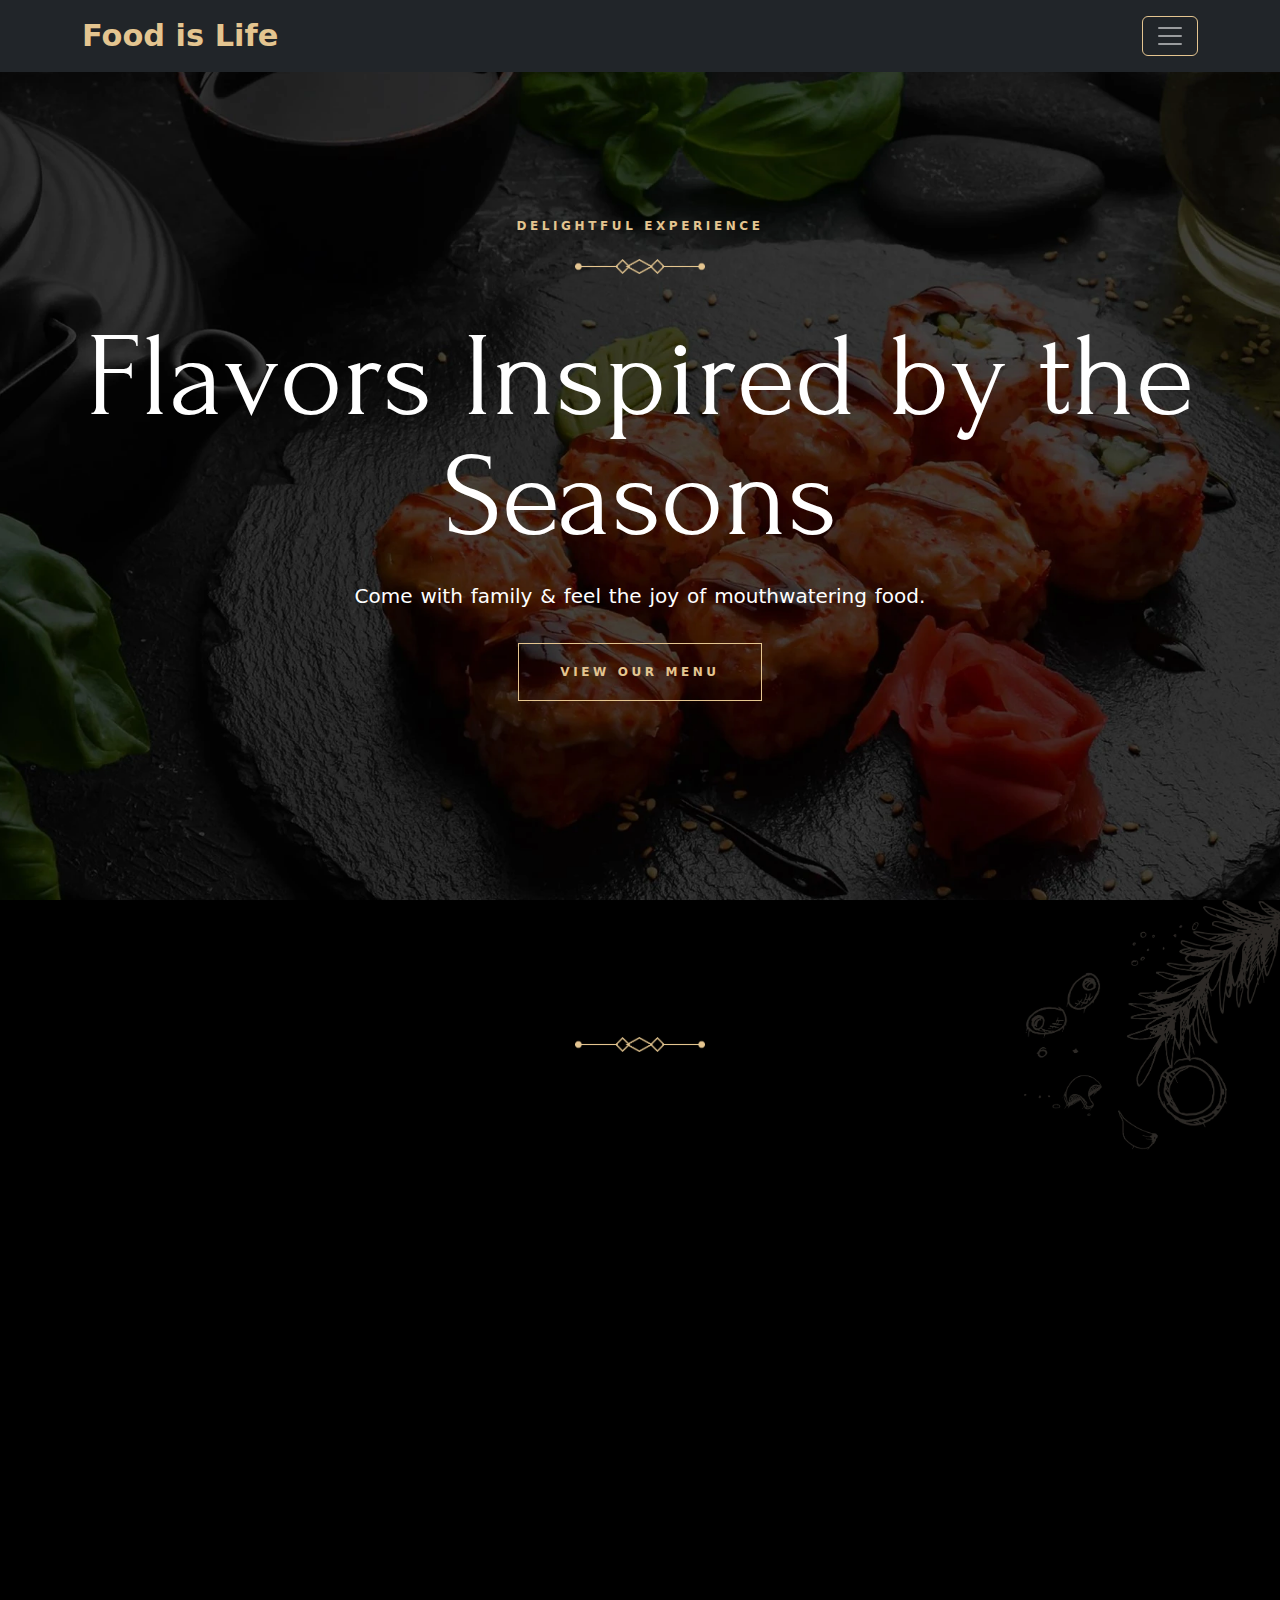
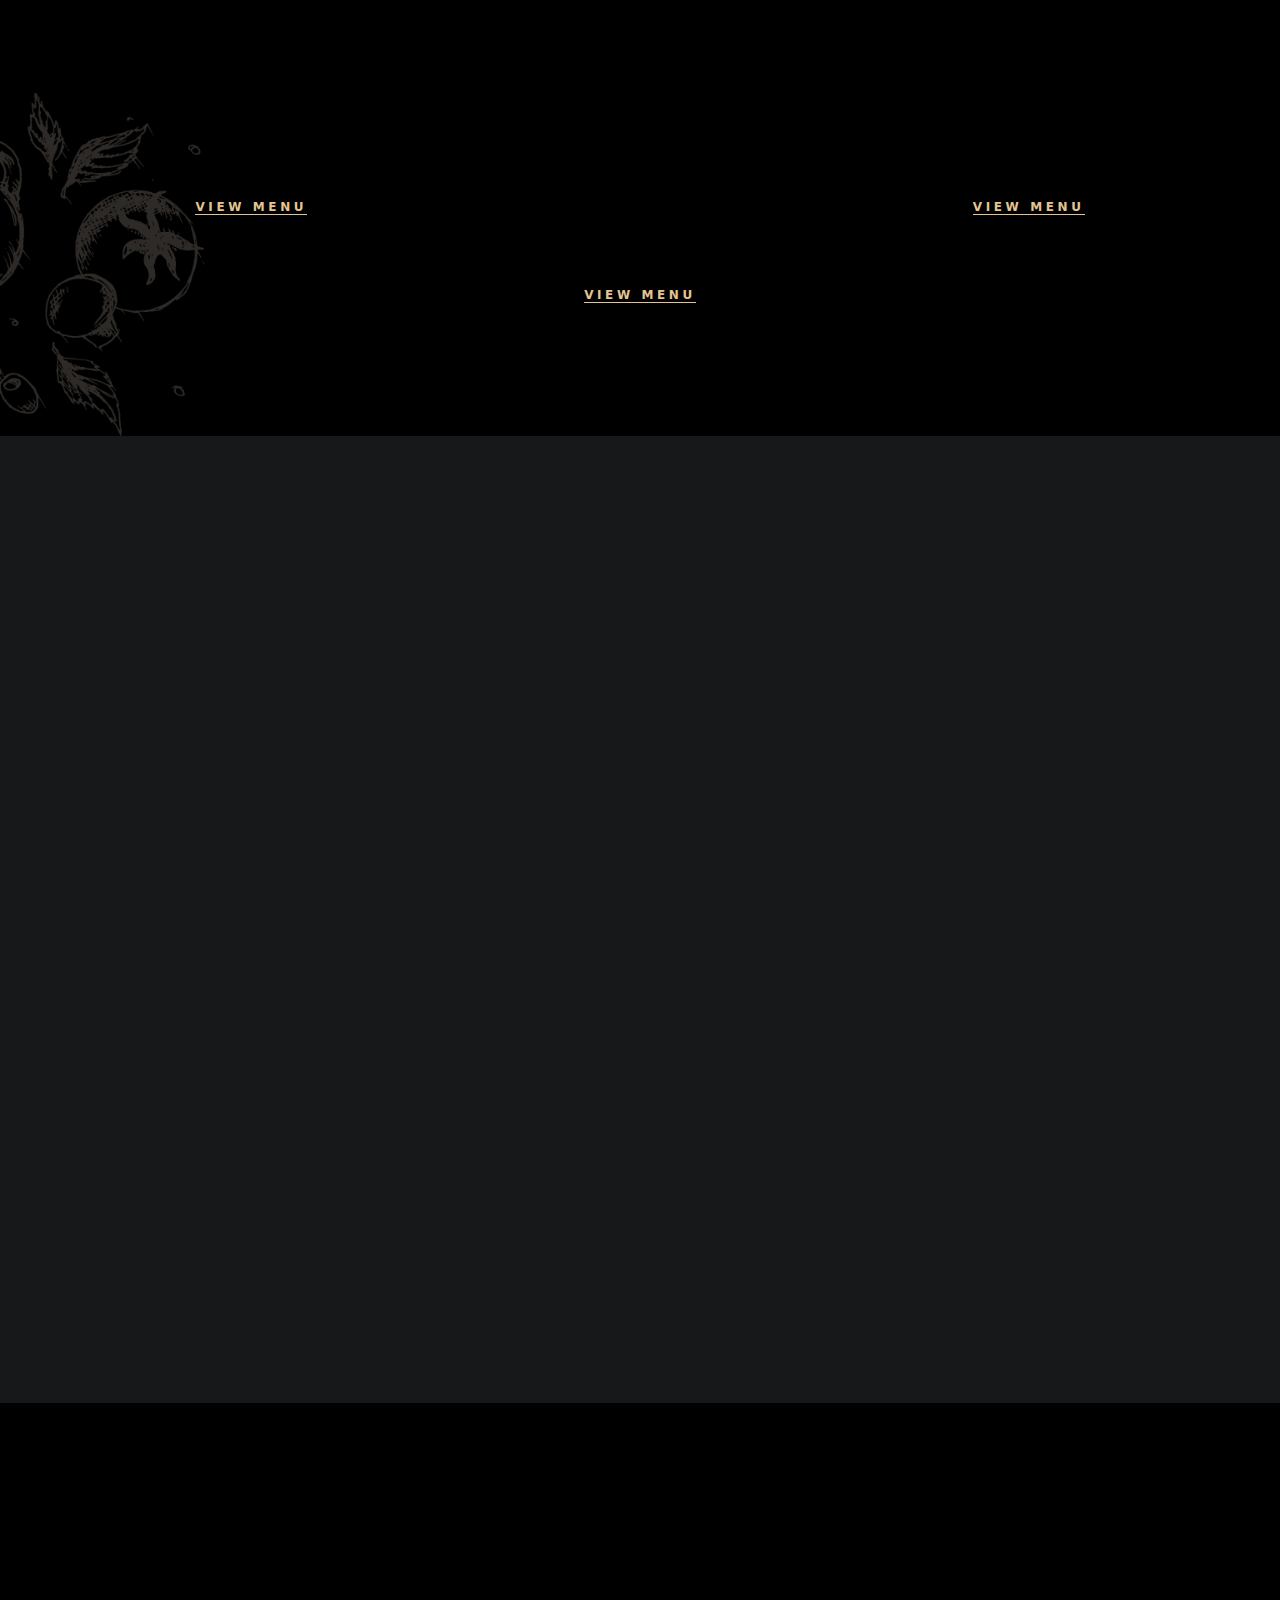
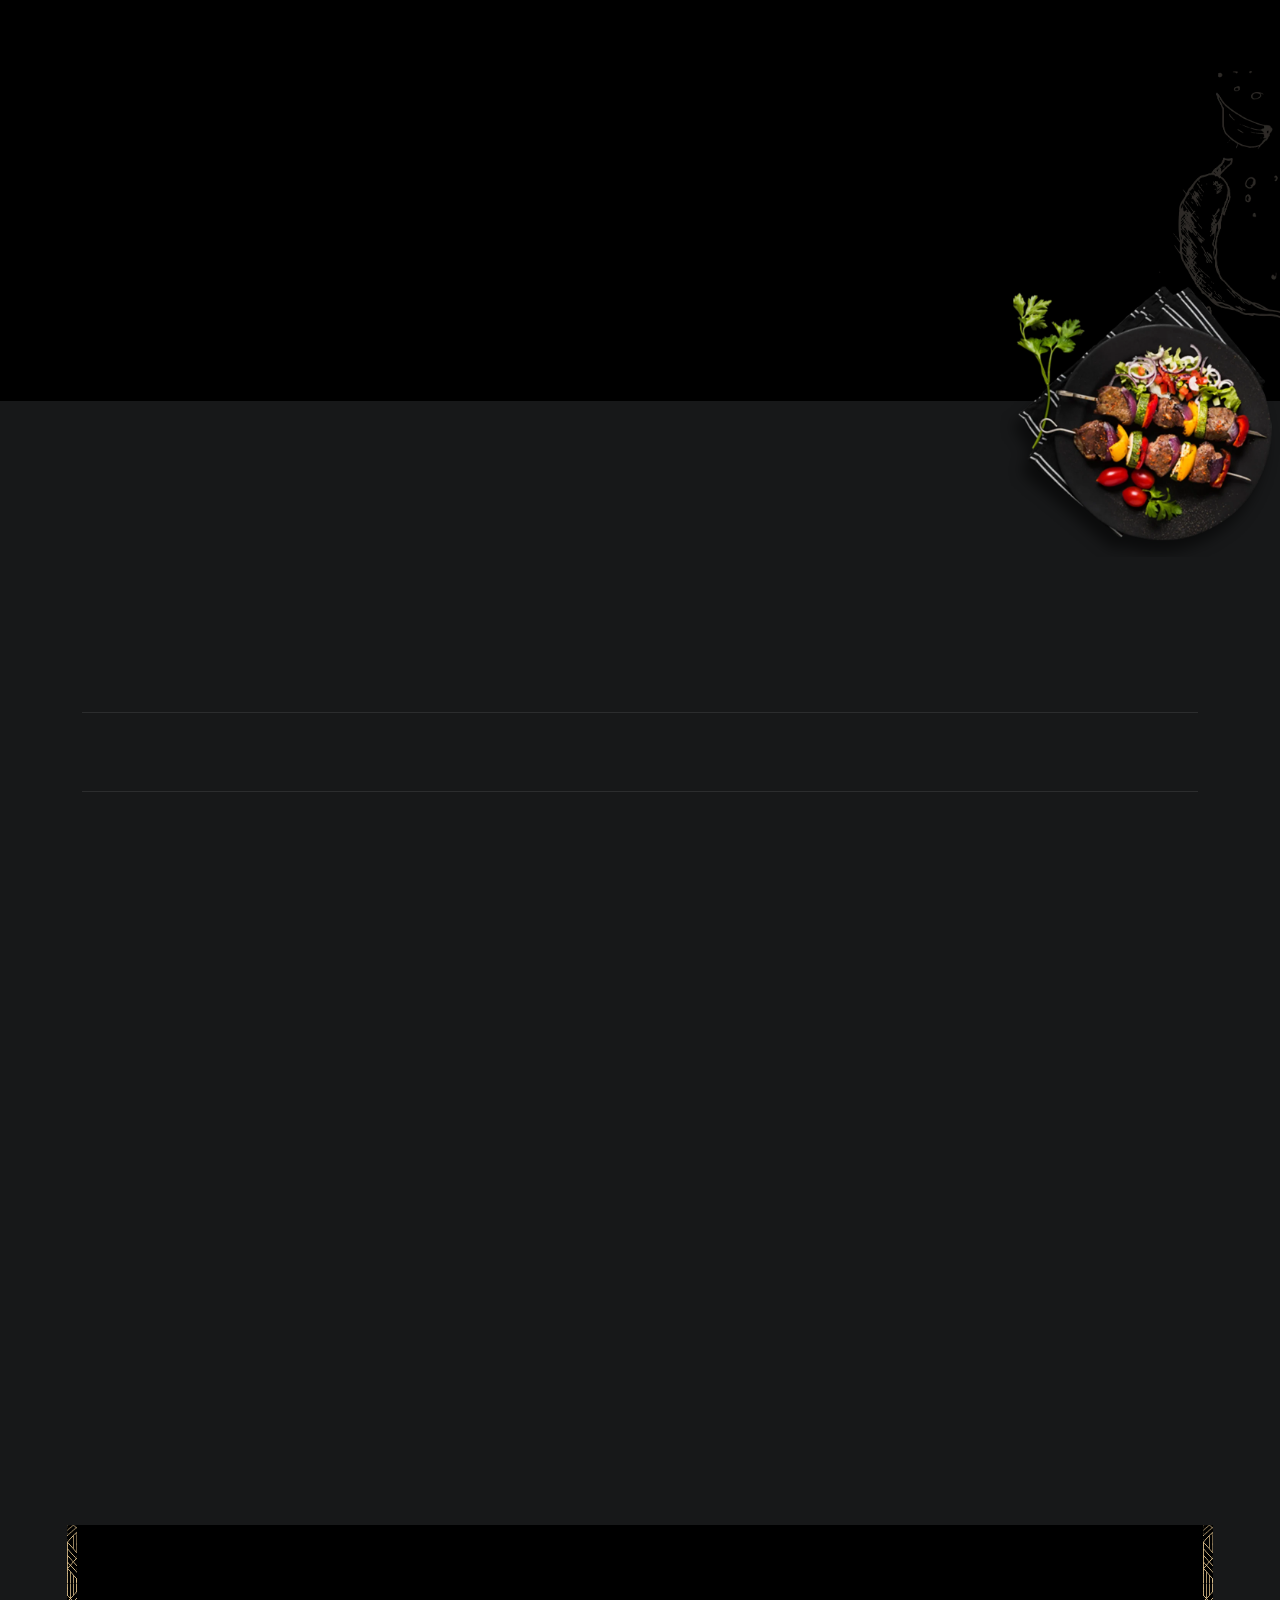
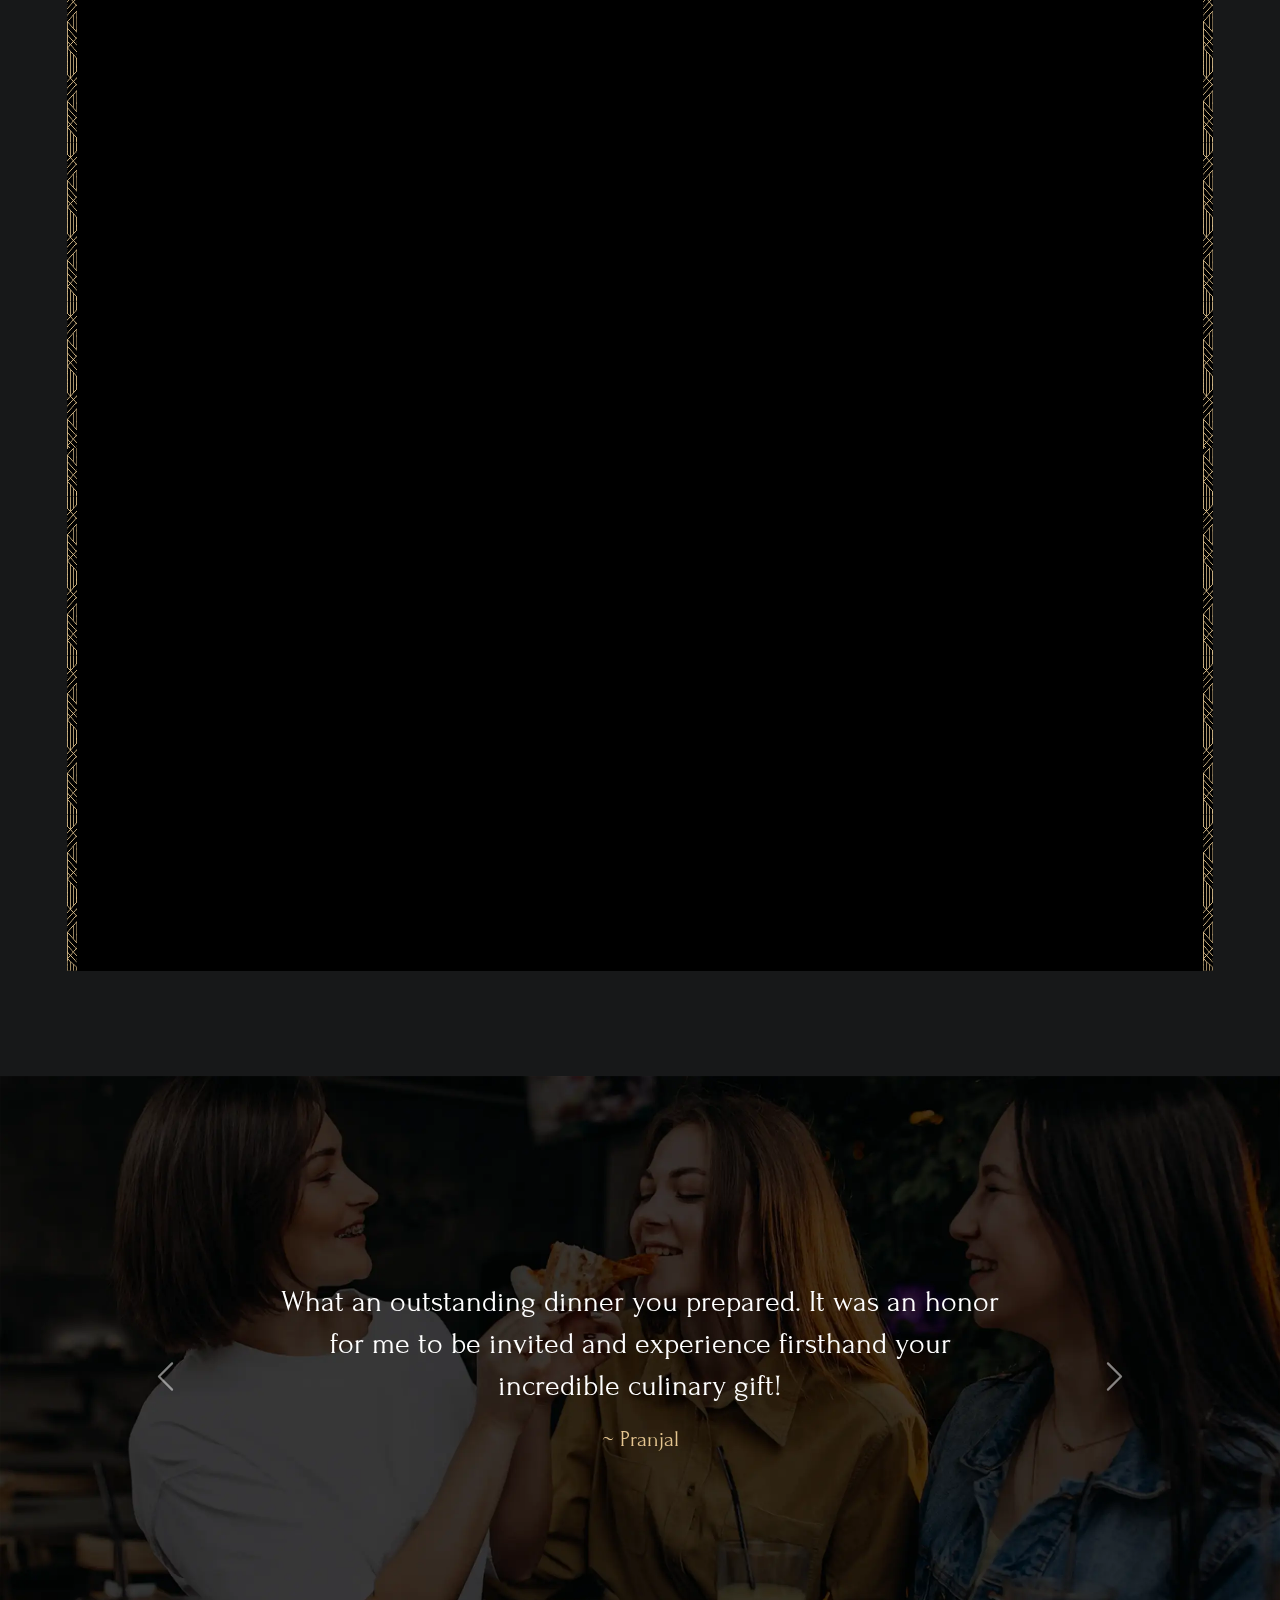
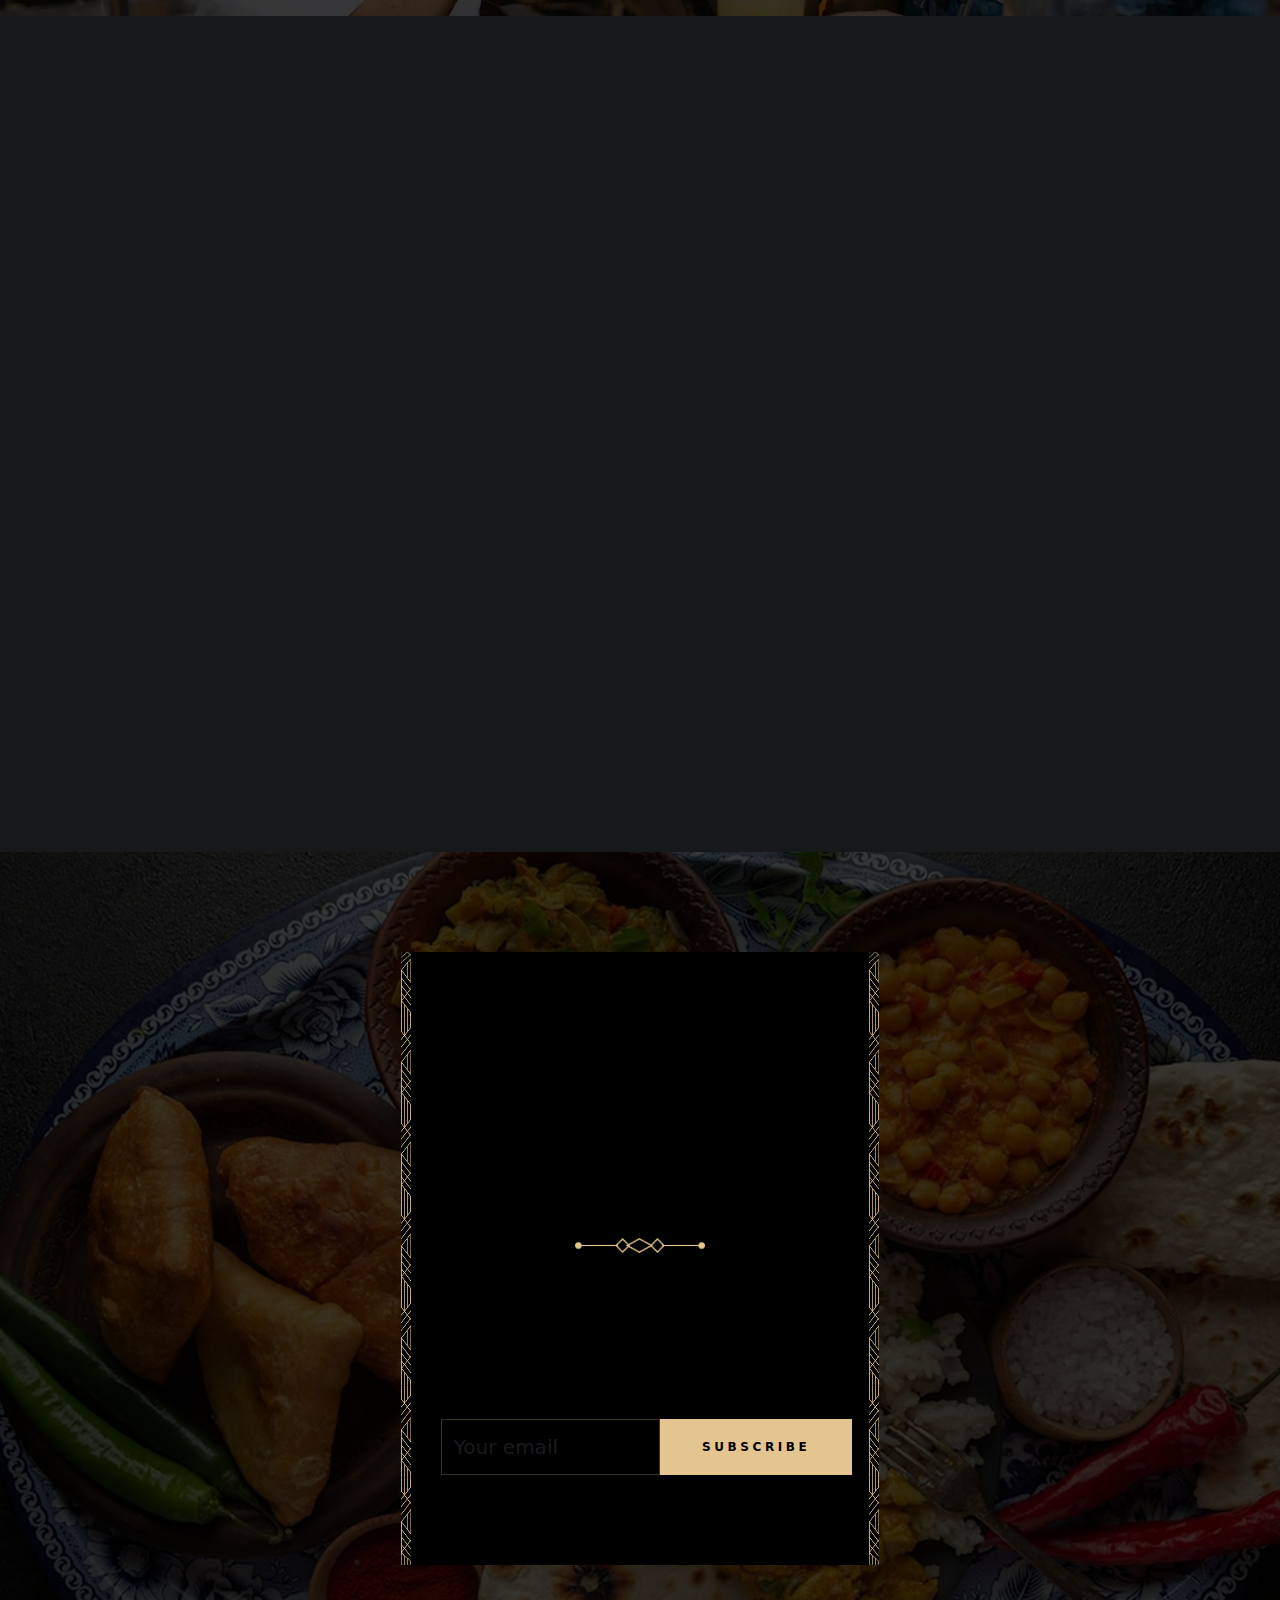
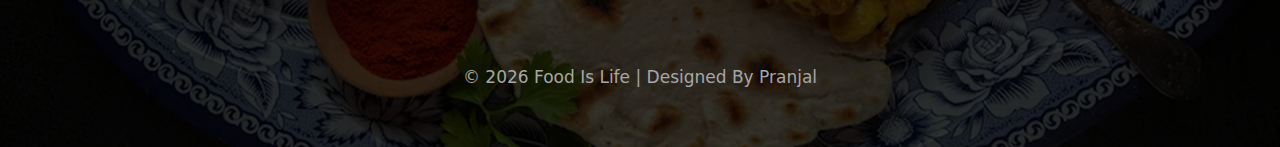
<file: index.html>
<!DOCTYPE html>
<html lang="en">
<head>
    <meta charset="UTF-8">
    <meta name="viewport" content="width=device-width, initial-scale=1.0">
    <meta name="description" content="Discover the best flavors and dishes at Food is Life. Enjoy delicious breakfast, lunch, dinner, and a variety of wines.">
    <meta name="keywords" content="Restaurant, Menu, Food, Breakfast, Lunch, Dinner, Wines">
    <meta name="site_name" content="Food is Life"> 
    <meta name="developer" content="Pranjal Lakhera">

    <title>Food is Life</title>

    <link rel="stylesheet" href="css/styles.css">
    <link rel="stylesheet" href="css/mediaquery.css">
    <link rel="stylesheet" href="css/animate.css">
    <link href="https://cdn.jsdelivr.net/npm/bootstrap@5.3.3/dist/css/bootstrap.min.css" rel="stylesheet" integrity="sha384-QWTKZyjpPEjISv5WaRU9OFeRpok6YctnYmDr5pNlyT2bRjXh0JMhjY6hW+ALEwIH" crossorigin="anonymous">

</head>
<body>

    <!-- Right Click Disable -->
    <script language="JavaScript".> document.addEventListener("contextmenu", function(e){ e.preventDefault(); }, false); </script>
    <!-- Right Click Disable -->
    
    <!-- Header Start -->
    <header>
      <nav class="navbar navbar-dark bg-dark fixed-top"> 
        <div class="container">
          <a class="navbar-brand" href="#hero">Food is Life</a>
          <button class="navbar-toggler" type="button" data-bs-toggle="offcanvas" data-bs-target="#offcanvasDarkNavbar" aria-controls="offcanvasDarkNavbar" aria-label="Toggle navigation">
          <span class="navbar-toggler-icon"></span>
          </button>
          <div class="offcanvas offcanvas-end text-bg-dark" tabindex="-1" id="offcanvasDarkNavbar" aria-labelledby="offcanvasDarkNavbarLabel">
            <div class="offcanvas-header">
              <h5 class="offcanvas-title" id="offcanvasDarkNavbarLabel">Food is Life</h5>
              <button type="button" class="btn-close btn-close-white" data-bs-dismiss="offcanvas" aria-label="Close"></button>
            </div>
            <div class="offcanvas-body">
              <ul class="navbar-nav justify-content-end flex-grow-1 pe-3">
                <li class="nav-item">
                  <a class="nav-link active" aria-current="page" href="index.html">Home</a>
                </li>
                <li class="nav-item">
                  <a class="nav-link" href="#our-menu">Menu</a>
                </li>
                <li class="nav-item">
                  <a class="nav-link" href="#about-us">About Us</a>
                </li>
                <li class="nav-item">
                  <a class="nav-link" href="#best-seller">Best Seller</a>
                </li>
                <li class="nav-item">
                  <a class="nav-link" href="#our-strength">Our Strength</a>
                </li>
              </ul>
              <a href="https://www.linkedin.com/in/pranjal-l-67935524a/" class="main-btn contact-us-btn mt-4">Contact Us</a>
            </div>
          </div>
        </div>
      </nav>
    </header>
    <!-- Header Ends -->

    <main>
      <section id="hero" class="hero">
        <div class="container">
          <div class="row">
            <div class="col-md-12 text-center">
              <p class="sub-heading wow fadeInDown" data-wow-delay="0.4s">Delightful Experience</p>
              <img src="images/Restaurant-Ornament.webp" alt="food-is-life-design" height="15px"  width="130px">
              <h1 class="heading wow fadeInDown" data-wow-delay="0.4s">Flavors Inspired by the Seasons</h1>
              <h2 class="under-text wow fadeInUp" data-wow-delay="0.5s">Come with family & feel the joy of mouthwatering food.</h2>
              <a href="https://pj-portfolio-eight.vercel.app/" class="main-btn wow fadeInUp" data-wow-delay="0.6s">VIEW OUR MENU</a>
            </div>
          </div>
        </div>

      </section>

      <section id="what-we-offer" class="what-we-offer">
        <div class="container">
          <div class="row">
            <div class="col-md-12 text-center">
              <p class="sub-heading wow fadeInDown" data-wow-delay="0.4s">What we offer</p>
              <img src="images/Restaurant-Ornament.webp" alt="food-is-life-desing" height="15px"  width="130px">
              <h2 class="section-heading wow fadeInDown" data-wow-delay="0.4s">We Offer Top Flavours</h2>
              <h2 class="section-under-text wow fadeInUp" data-wow-delay="0.5s">Lorem Ipsum is simply dummy text of the printing and typesetting industry lorem Ipsum has been the industrys standard dummy text ever.</h2>
            </div>
          </div>
          <div class="row">
           <div class="product-row">
            <div class="col-md-3 mb-4 h-80">
              <div class="card product-design">
                <img class="what-we-offer-product-img wow fadeIn" data-wow-delay="0.2s" data-wow-duration="1.8s" src="images/Restaurant-Flavors-Image-1.webp" alt="food-is-life-product">
                <div class="card-body mt-5">
                  <h2 class="card-title what-we-offer-heading wow fadeInDown" data-wow-delay="0.4s">Breakfast</h2>
                  <a href="" class="card-text">View Menu</a>
                </div>
              </div>
            </div>

            <div class="col-md-3 mb-4 h-80">
              <div class="card product-design">
                <img class="what-we-offer-product-img wow fadeIn" data-wow-delay="0.2s" data-wow-duration="1.8s" src="images/Restaurant-Flavors-Image-2.webp" alt="food-is-life-product">
                <div class="card-body mt-5">
                  <h2 class="card-title what-we-offer-heading wow fadeInDown" data-wow-delay="0.4s">Appetizer</h2>
                  <a href="" class="card-text">View Menu</a>
                </div>
              </div>
            </div>

            <div class="col-md-3 mb-4 h-80">
              <div class="card product-design">
                <img class="what-we-offer-product-img wow fadeIn" data-wow-delay="0.2s" data-wow-duration="1.8s" src="images/Restaurant-Flavors-Image-3.webp" alt="food-is-life-product">
                <div class="card-body mt-5">
                  <h2 class="card-title what-we-offer-heading wow fadeInDown" data-wow-delay="0.4s">Drinks</h2>
                  <a href="" class="card-text">View Menu</a>
                </div>
              </div>
            </div>
           </div>
          </div>
        </div>
        <div class="what-we-offer-bg-2">
        </div>
      </section>

      <section id="about-us" class="about-us">
        <div class="container">
          <div class="row">
            <div class="col-lg-6 text-center">
              <p class="sub-heading wow fadeInDown" data-wow-delay="0.4s">Our Story</p>
              <img src="images/Restaurant-Ornament.webp" class=" wow fadeIn" data-wow-delay="0.2s" data-wow-duration="1.8s"" alt="food-is-life-design" height="15px"  width="130px">
              <h2 class="section-heading wow fadeInDown" data-wow-delay="0.4s">Every Flavor Tells a Story</h2>
              <h2 class="section-under-text wow fadeInDown" data-wow-delay="0.5s">Lorem Ipsum is simply dummy text of the printingand typesetting industry lorem Ipsum has been the industrys standard dummy text ever since the when an unknown printer took a galley of type and scrambled it to make a type specimen book It has survived not only five centuries, but also the leap into.</h2>
              <h2 class="wow fadeInUp" data-wow-delay="0.5s">Book Through Call</h2>
              <h3 class="wow fadeInUp" data-wow-delay="0.5s">+80 (400) 123 4567</h3>
              <a href="https://pj-portfolio-eight.vercel.app/" class="main-btn wow fadeInUp" data-wow-delay="0.6s">Find a table</a>
            </div>
            <div class="col-lg-6">
              <img src="images/Restaurant-Story-Image-1.webp" class="wow fadeIn" data-wow-delay="0.2s" data-wow-duration="1.8s" alt="food-is-life-product" width="573px" height="570px">
            </div>
          </div>
        </div>
      </section>

      <section id="best-seller" class="best-seller">
          <div class="row">
            <div class="col-lg-6 col-sm-12">
              <img src="images/honey-chilli-potato.webp" class="wow fadeIn" data-wow-delay="0.2s" data-wow-duration="1.8s" alt="restaurant-best-seller">
            </div>
            <div class="col-lg-6 col-sm-12">
              <p class="sub-heading wow fadeInDown" data-wow-delay="0.4s">Best Seller</p>
              <img src="images/Restaurant-Ornament.webp" class="wow fadeIn" data-wow-delay="0.2s" data-wow-duration="1.8s" alt="food-is-life-design" height="15px"  width="130px">
              <h2 class="section-heading wow fadeInDown" data-wow-delay="0.4s">Honey Chilly Potato</h2>
              <h2 class="section-under-text wow fadeInUp" data-wow-delay="0.5s">Lorem Ipsum is simply dummy text of the printingand typesetting industry lorem Ipsum has been the indu strys standard dummy text ever since the when an unknown printer took a galley of type. and scrambled it to make a type specimen book It has survived not only five centuries, but also the leap into. electronic type setting printer took a galley of type and scrambled make a type specimen book</h2>
              <h3 class="wow fadeInUp" data-wow-delay="0.5s">$20.00</h3>
              <a href="https://pj-portfolio-eight.vercel.app/" class="main-btn wow fadeInUp" data-wow-delay="0.6s">Find a table</a>
            </div>
            <div class="best-seller-bg-image"></div>
          </div>
      </section>

      <section id="our-menu" class="our-menu">
        <div class="our-menu-image"></div>
        <div class="container">
          <div class="row">
            <div class="col-md-12 text-center">
              <p class="sub-heading wow fadeInDown" data-wow-delay="0.4s">our menu</p>
              <img src="images/Restaurant-Ornament.webp" class="wow fadeIn" data-wow-delay="0.2s" data-wow-duration="1.8s" alt="food-is-life-desing" height="15px"  width="130px">
              <h2 class="section-heading wow fadeInDown" data-wow-delay="0.4s">Delicious Menu</h2>
            </div>
          </div>

          <div class="menu">
            <div class="filter-buttons">
                <button class="filter-btn active wow fadeInUp" data-wow-delay="0.5s" data-category="morning">Breakfast</button>
                <button class="filter-btn wow fadeInUp" data-wow-delay="0.6s" data-category="lunch">Weekday Lunch</button>
                <button class="filter-btn wow fadeInUp" data-wow-delay="0.7s" data-category="dinner">Dinner</button>
                <button class="filter-btn wow fadeInUp" data-wow-delay="0.8s" data-category="wines">Wines</button>
            </div>

            <div class="our-menu-items wow fadeIn" data-wow-delay="0.5s">

              <!-- MORNING START -->
               <div class="col-lg-6">
                    <div class="card mb-3 our-menu-item" data-category="morning">
                      <div class="row g-0">
                        <div class="col-md-2 col-sm-2">
                          <figure>
                            <img src="images/chia-pudding.webp" class="img-fluid rounded-start" alt="food-is-life-product">
                          </figure>
                        </div>
                        <div class="col-md-7 col-sm-7">
                          <div class="card-body">
                            <h5 class="card-title">Chia Pudding</h5>
                            <p class="card-text">Lorem ipsum dolor sit amet, conr. Nisi, nesciunt..</p>
                          </div>
                        </div>
                        <div class="col-md-3 col-sm-3">
                          <div class="card-body">
                            <h5 class="card-title">$25.50</h5>
                          </div>
                        </div>
                      </div>
                    </div>
      
                    <div class="card mb-3 our-menu-item" data-category="morning">
                      <div class="row g-0">
                        <div class="col-md-2 col-sm-2">
                          <figure>
                            <img src="images/idli.webp" class="img-fluid rounded-start" alt="food-is-life-product">
                          </figure>
                        </div>
                        <div class="col-md-7 col-sm-7">
                          <div class="card-body">
                            <h5 class="card-title">Idli</h5>
                            <p class="card-text">Lorem ipsum dolor sit amet, conr. Nisi, nesciunt..</p>
                          </div>
                        </div>
                        <div class="col-md-3 col-sm-3">
                          <div class="card-body">
                            <h5 class="card-title">$55.50</h5>
                          </div>
                        </div>
                      </div>
                    </div>
      
                    <div class="card mb-3 our-menu-item" data-category="morning">
                      <div class="row g-0">
                        <div class="col-md-2 col-sm-2">
                          <figure>
                            <img src="images/banana-pancake.webp" class="img-fluid rounded-start" alt="food-is-life-product">
                          </figure>
                        </div>
                        <div class="col-md-7 col-sm-7">
                          <div class="card-body">
                            <h5 class="card-title">Banana Pancake</h5>
                            <p class="card-text">Lorem ipsum dolor sit amet, conr. Nisi, nesciunt..</p>
                          </div>
                        </div>
                        <div class="col-md-3 col-sm-3">
                          <div class="card-body">
                            <h5 class="card-title">$50.50</h5>
                          </div>
                        </div>
                      </div>
                    </div>
               </div>
               <div class="col-lg-6">
                <div class="card mb-3 our-menu-item" data-category="morning">
                    <div class="row g-0">
                      <div class="col-md-2 col-sm-2">
                        <figure>
                          <img src="images/grilled-sandwich.webp" class="img-fluid rounded-start" alt="food-is-life-product">
                        </figure>
                      </div>
                      <div class="col-md-7 col-sm-7">
                        <div class="card-body">
                          <h5 class="card-title">Sandwhich</h5>
                          <p class="card-text">Lorem ipsum dolor sit amet, conr. Nisi, nesciunt..</p>
                        </div>
                      </div>
                      <div class="col-md-3 col-sm-3">
                        <div class="card-body">
                          <h5 class="card-title">$20.50</h5>
                        </div>
                      </div>
                    </div>
                </div>
    
                  <div class="card mb-3 our-menu-item" data-category="morning">
                    <div class="row g-0">
                      <div class="col-md-2 col-sm-2">
                        <figure>
                          <img src="images/oatmeal-porridge.webp" class="img-fluid rounded-start" alt="food-is-life-product">
                        </figure>
                      </div>
                      <div class="col-md-7 col-sm-7">
                        <div class="card-body">
                          <h5 class="card-title">Oatmeal Porridge</h5>
                          <p class="card-text">Lorem ipsum dolor sit amet, conr. Nisi, nesciunt..</p>
                        </div>
                      </div>
                      <div class="col-md-3 col-sm-3">
                        <div class="card-body">
                          <h5 class="card-title">$60.50</h5>
                        </div>
                      </div>
                    </div>
                  </div>
    
                  <div class="card mb-3 our-menu-item" data-category="morning">
                    <div class="row g-0">
                      <div class="col-md-2 col-sm-2">
                        <figure>
                          <img src="images/poha-bowl.webp" class="img-fluid rounded-start" alt="food-is-life-product">
                        </figure>
                      </div>
                      <div class="col-md-7 col-sm-7">
                        <div class="card-body">
                          <h5 class="card-title">Poha</h5>
                          <p class="card-text">Lorem ipsum dolor sit amet, conr. Nisi, nesciunt..</p>
                        </div>
                      </div>
                      <div class="col-md-3 col-sm-3">
                        <div class="card-body">
                          <h5 class="card-title">$15.50</h5>
                        </div>
                      </div>
                    </div>
                  </div>
               </div>
              <!-- MORNING ENDS -->

              <!-- LUNCH START-->
               <div class="col-lg-6">
                <div class="card mb-3 our-menu-item" data-category="lunch">
                    <div class="row g-0">
                      <div class="col-md-2 col-sm-2">
                        <figure>
                          <img src="images/indian-thali.webp" class="img-fluid rounded-start" alt="food-is-life-product">
                        </figure>
                      </div>
                      <div class="col-md-7 col-sm-7">
                        <div class="card-body">
                          <h5 class="card-title">Indian Thali</h5>
                          <p class="card-text">Lorem ipsum dolor sit amet, conr. Nisi, nesciunt..</p>
                        </div>
                      </div>
                      <div class="col-md-3 col-sm-3">
                        <div class="card-body">
                          <h5 class="card-title">$100.00</h5>
                        </div>
                      </div>
                    </div>
                  </div>
    
                  <div class="card mb-3 our-menu-item" data-category="lunch">
                    <div class="row g-0">
                      <div class="col-md-2 col-sm-2">
                        <figure>
                          <img src="images/jeera-rice.webp" class="img-fluid rounded-start" alt="food-is-life-product">
                        </figure>
                      </div>
                      <div class="col-md-7 col-sm-7">
                        <div class="card-body">
                          <h5 class="card-title">Jeera Rice</h5>
                          <p class="card-text">Lorem ipsum dolor sit amet, conr. Nisi, nesciunt..</p>
                        </div>
                      </div>
                      <div class="col-md-3 col-sm-3">
                        <div class="card-body">
                          <h5 class="card-title">$75.00</h5>
                        </div>
                      </div>
                    </div>
                  </div>
               </div>
               <div class="col-lg-6">
                <div class="card mb-3 our-menu-item" data-category="lunch">
                    <div class="row g-0">
                      <div class="col-md-2 col-sm-2">
                        <figure>
                          <img src="images/panner.webp" class="img-fluid rounded-start" alt="food-is-life-product">
                        </figure>
                      </div>
                      <div class="col-md-7 col-sm-7">
                        <div class="card-body">
                          <h5 class="card-title">Panner Gravy</h5>
                          <p class="card-text">Lorem ipsum dolor sit amet, conr. Nisi, nesciunt..</p>
                        </div>
                      </div>
                      <div class="col-md-3 col-sm-3">
                        <div class="card-body">
                          <h5 class="card-title">$95.00</h5>
                        </div>
                      </div>
                    </div>
                  </div>
               </div>
              <!-- LUNCH ENDS-->

              <!-- DINNER START-->
               <div class="col-lg-6">
                <div class="card mb-3 our-menu-item" data-category="dinner">
                    <div class="row g-0">
                      <div class="col-md-2 col-sm-2">
                        <figure>
                          <img src="images/matar-paneer.webp" class="img-fluid rounded-start" alt="food-is-life-product">
                        </figure>
                      </div>
                      <div class="col-md-7 col-sm-7">
                        <div class="card-body">
                          <h5 class="card-title">Matar Paneer</h5>
                          <p class="card-text">Lorem ipsum dolor sit amet, conr. Nisi, nesciunt..</p>
                        </div>
                      </div>
                      <div class="col-md-3 col-sm-3">
                        <div class="card-body">
                          <h5 class="card-title">$80.00</h5>
                        </div>
                      </div>
                    </div>
                  </div>
    
                  <div class="card mb-3 our-menu-item" data-category="dinner">
                    <div class="row g-0">
                      <div class="col-md-2 col-sm-2">
                        <figure>
                          <img src="images/chana-masala.webp" class="img-fluid rounded-start" alt="food-is-life-product">
                        </figure>
                      </div>
                      <div class="col-md-7 col-sm-7">
                        <div class="card-body">
                          <h5 class="card-title">Chana Masala</h5>
                          <p class="card-text">Lorem ipsum dolor sit amet, conr. Nisi, nesciunt..</p>
                        </div>
                      </div>
                      <div class="col-md-3 col-sm-3">
                        <div class="card-body">
                          <h5 class="card-title">$45.00</h5>
                        </div>
                      </div>
                    </div>
                  </div>
               </div>
               <div class="col-lg-6">
                <div class="card mb-3 our-menu-item" data-category="dinner">
                    <div class="row g-0">
                      <div class="col-md-2 col-sm-2">
                        <figure>
                          <img src="images/dal-makhani.webp" class="img-fluid rounded-start" alt="food-is-life-product">
                        </figure>
                      </div>
                      <div class="col-md-7 col-sm-7">
                        <div class="card-body">
                          <h5 class="card-title">Dal Makhni</h5>
                          <p class="card-text">Lorem ipsum dolor sit amet, conr. Nisi, nesciunt..</p>
                        </div>
                      </div>
                      <div class="col-md-3 col-sm-3">
                        <div class="card-body">
                          <h5 class="card-title">$50.00</h5>
                        </div>
                      </div>
                    </div>
                  </div>

                <div class="card mb-3 our-menu-item" data-category="dinner">
                    <div class="row g-0">
                      <div class="col-md-2 col-sm-2">
                        <figure>
                          <img src="images/kadhi-pakoda.webp" class="img-fluid rounded-start" alt="food-is-life-product">
                        </figure>
                      </div>
                      <div class="col-md-7 col-sm-7">
                        <div class="card-body">
                          <h5 class="card-title">Kadhi Pakoda</h5>
                          <p class="card-text">Lorem ipsum dolor sit amet, conr. Nisi, nesciunt..</p>
                        </div>
                      </div>
                      <div class="col-md-3 col-sm-3">
                        <div class="card-body">
                          <h5 class="card-title">$75.00</h5>
                        </div>
                      </div>
                    </div>
                  </div>

               </div>
              <!-- DINNER ENDS-->

              <!-- WINE START -->
               <div class="col-lg-6">
                    <div class="card mb-3 our-menu-item" data-category="wines">
                      <div class="row g-0">
                        <div class="col-md-2 col-sm-2">
                          <figure>
                            <img src="images/fortified-wine.webp" class="img-fluid rounded-start" alt="food-is-life-product">
                          </figure>
                        </div>
                        <div class="col-md-7 col-sm-7">
                          <div class="card-body">
                            <h5 class="card-title">Fortified Wine</h5>
                            <p class="card-text">Lorem ipsum dolor sit amet, conr. Nisi, nesciunt..</p>
                          </div>
                        </div>
                        <div class="col-md-3 col-sm-3">
                          <div class="card-body">
                            <h5 class="card-title">$125.50</h5>
                          </div>
                        </div>
                      </div>
                    </div>
      
                    <div class="card mb-3 our-menu-item" data-category="wines">
                      <div class="row g-0">
                        <div class="col-md-2 col-sm-2">
                          <figure>
                            <img src="images/dessert-wine.webp" class="img-fluid rounded-start" alt="food-is-life-product">
                          </figure>
                        </div>
                        <div class="col-md-7 col-sm-7">
                          <div class="card-body">
                            <h5 class="card-title">Dessert Wine</h5>
                            <p class="card-text">Lorem ipsum dolor sit amet, conr. Nisi, nesciunt..</p>
                          </div>
                        </div>
                        <div class="col-md-3 col-sm-3">
                          <div class="card-body">
                            <h5 class="card-title">$135.50</h5>
                          </div>
                        </div>
                      </div>
                    </div>
      
                    <div class="card mb-3 our-menu-item" data-category="wines">
                      <div class="row g-0">
                        <div class="col-md-2 col-sm-2">
                          <figure>
                            <img src="images/white-wine.webp" class="img-fluid rounded-start" alt="food-is-life-product">
                          </figure>
                        </div>
                        <div class="col-md-7 col-sm-7">
                          <div class="card-body">
                            <h5 class="card-title">White Wine</h5>
                            <p class="card-text">Lorem ipsum dolor sit amet, conr. Nisi, nesciunt..</p>
                          </div>
                        </div>
                        <div class="col-md-3 col-sm-3">
                          <div class="card-body">
                            <h5 class="card-title">$105.50</h5>
                          </div>
                        </div>
                      </div>
                    </div>
               </div>
               <div class="col-lg-6">
                <div class="card mb-3 our-menu-item" data-category="wines">
                    <div class="row g-0">
                      <div class="col-md-2 col-sm-2">
                        <figure>
                          <img src="images/corniva-red-wine.webp" class="img-fluid rounded-start" alt="food-is-life-product">
                        </figure>
                      </div>
                      <div class="col-md-7 col-sm-7">
                        <div class="card-body">
                          <h5 class="card-title">Corniva Red Wine</h5>
                          <p class="card-text">Lorem ipsum dolor sit amet, conr. Nisi, nesciunt..</p>
                        </div>
                      </div>
                      <div class="col-md-3 col-sm-3">
                        <div class="card-body">
                          <h5 class="card-title">$120.50</h5>
                        </div>
                      </div>
                    </div>
                </div>
    
                  <div class="card mb-3 our-menu-item" data-category="wines">
                    <div class="row g-0">
                      <div class="col-md-2 col-sm-2">
                        <figure>
                          <img src="images/rose-wine.webp" class="img-fluid rounded-start" alt="food-is-life-product">
                        </figure>
                      </div>
                      <div class="col-md-7 col-sm-7">
                        <div class="card-body">
                          <h5 class="card-title">Rose Wine</h5>
                          <p class="card-text">Lorem ipsum dolor sit amet, conr. Nisi, nesciunt..</p>
                        </div>
                      </div>
                      <div class="col-md-3 col-sm-3">
                        <div class="card-body">
                          <h5 class="card-title">$160.50</h5>
                        </div>
                      </div>
                    </div>
                  </div>
               </div>
              <!-- WINE ENDS -->

            </div>

            <h2 class="section-under-text wow fadeInUp" data-wow-delay="0.5s">During winter daily from 7:00 pm to 9:00 pm</h2>
            <a href="https://pj-portfolio-eight.vercel.app/" class="main-btn wow fadeInUp" data-wow-delay="0.6s">VIEW OUR MENU</a>

          </div>

          <div id="best-speciality" class="best-speciality">
            <div class="row">
               <div class="col-md-12 text-center">
                <p class="sub-heading wow fadeInDown" data-wow-delay="0.4s">Our Speciality</p>
                <img src="images/Restaurant-Ornament.webp" class="wow fadeIn" data-wow-delay="0.2s" data-wow-duration="1.8s" alt="food-is-life-desing" height="15px" width="130px">
                <h2 class="section-heading wow fadeInDown" data-wow-delay="0.4s">Best Speciality</h2>
               </div>
            </div>
            <div class="row image-row">
              <div class="col-lg-3">
                <figure><img src="images/panner.webp" class="wow fadeIn" data-wow-delay="0.2s" data-wow-duration="1.8s" alt="food-is-life-product"></figure>
                <div class="card-body mt-5">
                  <h2 class="card-title what-we-offer-heading wow fadeInDown" data-wow-delay="0.4s">Panner Gravy</h2>
                  <p class="card-text wow fadeInUp" data-wow-delay="0.4s">Lorem ipsum dolor sit amet, conr. Nisi, nesciunt..</p>
                  <h3 class="wow fadeInUp" data-wow-delay="0.5s">$95.00</h3>
                </div>
              </div>
              <div class="col-lg-3">
                <figure><img src="images/chana-masala.webp" class="wow fadeIn" data-wow-delay="0.2s" data-wow-duration="1.8s" alt="food-is-life-product"></figure>
                <div class="card-body mt-5">
                  <h2 class="card-title what-we-offer-heading wow fadeInDown" data-wow-delay="0.4s">Chana Masala</h2>
                  <p class="card-text wow fadeInUp" data-wow-delay="0.4s">Lorem ipsum dolor sit amet, conr. Nisi, nesciunt..</p>
                  <h3 class="wow fadeInUp" data-wow-delay="0.5s">$45.00</h3>
                </div>
              </div>
              <div class="col-lg-3">
                <figure><img src="images/matar-paneer.webp" class="wow fadeIn" data-wow-delay="0.2s" data-wow-duration="1.8s" alt="food-is-life-product"></figure>
                <div class="card-body mt-5">
                  <h2 class="card-title what-we-offer-heading wow fadeInDown" data-wow-delay="0.4s">Matar Paneer</h2>
                  <p class="card-text wow fadeInUp" data-wow-delay="0.4s">Lorem ipsum dolor sit amet, conr. Nisi, nesciunt..</p>
                  <h3 class="wow fadeInUp" data-wow-delay="0.5s">$80.00</h3>
                </div>
              </div>
              <div class="col-lg-3">
                <figure><img src="images/dal-makhani.webp" class="wow fadeIn" data-wow-delay="0.2s" data-wow-duration="1.8s" alt="food-is-life-product"></figure>
                <div class="card-body mt-5">
                  <h2 class="card-title what-we-offer-heading wow fadeInDown" data-wow-delay="0.4s">Dal Makhani</h2>
                  <p class="card-text wow fadeInUp" data-wow-delay="0.4s">Lorem ipsum dolor sit amet, conr. Nisi, nesciunt..</p>
                  <h3 class="wow fadeInUp" data-wow-delay="0.5s">$50.00</h3>
                </div>
              </div>
            </div>

            <a href="https://pj-portfolio-eight.vercel.app/" class="main-btn wow fadeInUp" data-wow-delay="0.6s">VIEW OUR MENU</a>

          </div>
        </div>
      </section>
      
      <section id="testimonial" class="testimonial">
        <div class="container">
          <div id="testimonial4" class="carousel slide testimonial4_indicators testimonial4_control_button thumb_scroll_x swipe_x" data-bs-ride="carousel" data-pause="hover" data-interval="5000" data-duration="2000">
              <div class="carousel-inner" role="listbox">
                  <div class="carousel-item active">
                    <div class="testimonial4_slide">
                      <p>What an outstanding dinner you prepared. It was an honor for me to be invited and experience firsthand your incredible culinary gift!</p>
                      <h4>~ Pranjal</h4>
                    </div>
                  </div>
                  <div class="carousel-item">
                    <div class="testimonial4_slide">
                      <p>Last Friday I came for restaurant week. It was FABULOUS! The portions were overly generous. Everything was so yummy -- what a bargain.</p>
                      <h4>~ Bhumika</h4>
                    </div>
                  </div>
                  <div class="carousel-item">
                    <div class="testimonial4_slide">
                      <p>I wanted to thank you for inviting me down for that amazing dinner the other night. The food was extraordinary!</p>
                      <h4>~ Parth</h4>
                    </div>
                  </div>
              </div>
              <a class="carousel-control-prev" href="#testimonial4" role="button" data-bs-slide="prev">
                <span class="carousel-control-prev-icon"></span>
                <span class="visually-hidden">Previous</span>
              </a>
              <a class="carousel-control-next" href="#testimonial4" role="button" data-bs-slide="next">
                <span class="carousel-control-next-icon"></span>
                <span class="visually-hidden">Next</span>
              </a>
          </div>
        </div>
      </section>

      <section id="our-strength" class="our-strength">
        <div class="container">
          <div class="row">
            <div class="col-md-12 text-center">
              <p class="sub-heading wow fadeInDown" data-wow-delay="0.4s">Key Points</p>
              <img src="images/Restaurant-Ornament.webp" class="wow fadeIn" data-wow-delay="0.2s" data-wow-duration="1.8s" alt="food-is-life-desing" height="15px"  width="130px">
              <h2 class="section-heading wow fadeInDown" data-wow-delay="0.4s">Our Strength</h2>
            </div>
          </div>
            
          <div class="row card-row">
            <div class="card wow fadeInDown" data-wow-delay="0.4s">
              <img src="images/Restaurant-Royalty-icon-1.webp" class="wow fadeIn" data-wow-delay="0.2s" data-wow-duration="1.8s" alt="Restaurant-Royalty-Image" loading="lazy" width="80" height="80">
              <div class="card-body">
                <h5 class="card-title what-we-offer-heading wow fadeInDown" data-wow-delay="0.4s">Hygienic Food</h5>
                <p class="card-text wow fadeInUp" data-wow-delay="0.5s">Lorem Ipsum is simply dummy printing and typesetting.</p>
              </div>
            </div>
            <div class="card wow fadeInUp" data-wow-delay="0.5s">
              <img src="images/Restaurant-Royalty-icon-2.webp" class="wow fadeIn" data-wow-delay="0.2s" data-wow-duration="1.8s" alt="Restaurant-Royalty-Image" loading="lazy" width="80" height="80">
              <div class="card-body">
                <h5 class="card-title what-we-offer-heading wow fadeInDown" data-wow-delay="0.4s">Fresh Environment</h5>
                <p class="card-text wow fadeInUp" data-wow-delay="0.5s">Lorem Ipsum is simply dummy printing and typesetting.</p>
              </div>
            </div>
            <div class="card wow fadeInDown" data-wow-delay="0.4s">
              <img src="images/Restaurant-Royalty-icon-3.webp" class="wow fadeIn" data-wow-delay="0.2s" data-wow-duration="1.8s" alt="Restaurant-Royalty-Image" loading="lazy" width="80" height="80">
              <div class="card-body">
                <h5 class="card-title what-we-offer-heading wow fadeInDown" data-wow-delay="0.4s">Skilled Chefs</h5>
                <p class="card-text wow fadeInUp" data-wow-delay="0.5s">Lorem Ipsum is simply dummy printing and typesetting.</p>
              </div>
            </div>
            <div class="card wow fadeInUp" data-wow-delay="0.5s">
              <img src="images/Restaurant-Royalty-icon-4.webp" class="wow fadeIn" data-wow-delay="0.2s" data-wow-duration="1.8s" alt="Restaurant-Royalty-Image" loading="lazy" width="80" height="80">
              <div class="card-body">
                <h5 class="card-title what-we-offer-heading wow fadeInDown" data-wow-delay="0.4s">Event & Party</h5>
                <p class="card-text wow fadeInUp" data-wow-delay="0.5s">Lorem Ipsum is simply dummy printing and typesetting.</p>
              </div>
            </div>
          </div>
        </div>
      </section>
    </main>

    <footer>
      <section id="footer" class="footer">
        <div class="container">
          <div class="row">
            <div class="col-lg-4">
              <ul>
                <a href="#hero"><li class="footer-li wow fadeInDown" data-wow-delay="0.2s">Home</li></a>
                <a href="#our-menu"><li class="footer-li wow fadeInDown" data-wow-delay="0.3s">Menus</li></a>
                <a href="#about-us"><li class="footer-li wow fadeInDown" data-wow-delay="0.4s">About Us</li></a>
                <a href="#best-speciality"><li class="footer-li wow fadeInDown" data-wow-delay="0.5s">Our Speciality</li></a>
                <a href="#best-speciality"><li class="footer-li wow fadeInDown" data-wow-delay="0.6s">Pages</li></a>
                <a href="#best-speciality"><li class="footer-li wow fadeInDown" data-wow-delay="0.7s">Blogs</li></a>
                <a href="#footer"><li class="footer-li wow fadeInDown" data-wow-delay="0.8s">Contact</li></a>
              </ul>
            </div>

            <div class="col-lg-4 text-center">
              <h3><a class="footer-brand wow fadeInDown" data-wow-delay="0.4s" href="#hero">Food is Life</a></h3>
              <p class="footer-text wow fadeInDown" data-wow-delay="0.2s">Restaurant St, Delicious City, London 9578, UK</p>
              <p class="footer-text wow fadeInDown" data-wow-delay="0.3s">booking@foodislife.com</p>
              <p class="footer-text wow fadeInDown" data-wow-delay="0.4s">Booking Request : +91-123-123456</p>
              <p class="footer-text wow fadeInDown" data-wow-delay="0.5s">Open : 09:00 am - 01:00 pm</p>
              <img src="images/Restaurant-Ornament.webp" alt="food-is-life-desing" height="15px"  width="130px">
              <h4 class="section-heading wow fadeInDown" data-wow-delay="0.6s">Get News & Offers</h4>
              <p class="footer-text wow fadeInDown" data-wow-delay="0.6s">Subscribe us & Get 25% Off.</p>
              <div class="row">
                <div class="col-6 email-col">
                  <input type="text" class="form-control form-control-lg" id="colFormLabelLg" placeholder="Your email">
                </div>
                <div class="col-6 email-col">
                  <button class="main-btn">Subscribe</button>
                </div>
              </div>
            </div>

            <div class="col-lg-4">
              <ul>
                <a href="#"><li class="footer-li wow fadeInDown" data-wow-delay="0.2s">Facebook</li></a>
                <a href="#"><li class="footer-li wow fadeInDown" data-wow-delay="0.3s">Instagram</li></a>
                <a href="#"><li class="footer-li wow fadeInDown" data-wow-delay="0.4s">Twitter</li></a>
                <a href="#"><li class="footer-li wow fadeInDown" data-wow-delay="0.5s">Pintrest</li></a>
                <a href="#"><li class="footer-li wow fadeInDown" data-wow-delay="0.6s">LinkedIn</li></a>
                <a href="#"><li class="footer-li wow fadeInDown" data-wow-delay="0.7s">Youtube</li></a>
                <a href="#"><li class="footer-li wow fadeInDown" data-wow-delay="0.8s">Google Map</li></a>
              </ul>
                
            </div>
          </div>

          <div class="row copyright-row">
            <div class="col">
              <p class="copyright">© <span id="year"></span><a href="https://pj-portfolio-eight.vercel.app/"> Food Is Life | Designed By Pranjal</a></p>
            </div>
          </div>
          
        </div>
      </section>
    </footer>

    <script src="js/index.js"></script>
    <script src="js/wow.min.js"></script>
    <script>
      new WOW().init();
    </script>
    <script src="https://code.jquery.com/jquery-3.6.0.min.js"></script>
    <script src="https://cdn.jsdelivr.net/npm/bootstrap@5.3.3/dist/js/bootstrap.bundle.min.js" integrity="sha384-YvpcrYf0tY3lHB60NNkmXc5s9fDVZLESaAA55NDzOxhy9GkcIdslK1eN7N6jIeHz" crossorigin="anonymous"></script>
</body>
</html>
</file>
<file: css/styles.css>
@import url('https://fonts.googleapis.com/css2?family=DM+Sans:ital,opsz,wght@0,9..40,100..1000;1,9..40,100..1000&family=Forum&display=swap');

*{
    margin: 0;
    padding: 0;
}

body {
    font-family: "DM Sans", sans-serif;
}

a, a:hover, a:active, a:visited {
    text-decoration: none !important;
}

.offcanvas {
    transition: transform 0.5s ease !important;
}

.offcanvas-title {
    font-size: 1.7rem;
    color: #e4c590;
    font-weight: bold;
}

.nav-link {
    font-size: 1.3rem !important;
    margin-bottom: 25px;
    background-color: transparent;
    transition: background-color;

}

.nav-link:hover {
    color: #e4c590 !important;
    transition: all 0.2s ease-out;
    background-color: #d0cfc92b;
    padding-left: 20px;
}

.main-btn {
    font-size: 12px;
    font-weight: 700;
    line-height: 12px;
    letter-spacing: 0.3em;
    background-color: transparent;
    border-style: solid;
    border-width: 0.2px 0.2px 0.2px 0.2px;
    border-color: #e4c590;
    text-decoration: none;
    text-transform: uppercase;
    border-radius: 0;
    padding: 21px 41px 21px 41px;
    color: #e4c590;
    transition: 0.2s;
}

.main-btn:hover {
    background: #e4c590;   
    color: black;
}

.contact-us-btn {
    padding: 13px 15px;
}

.navbar-toggler {
    border: var(--bs-border-width) solid #e4c590 !important;
}

.navbar-brand, .footer-brand  {
    font-size: 1.9rem !important;
    font-weight: 800;
    color: #e4c590 !important;
}

.hero {
    display: flex;
    align-items: center;
    height: 100vh;
    color: white;
    background: rgb(0, 0, 0) url(../images/Restaurant-Hero-Bg.webp) no-repeat;
    background-size: cover;
    background-position: center center;
}

.heading {
    font-family: "Forum", serif;
    font-size: 120px;
    font-weight: 400;
    line-height: 120px;
    margin: 40px 0 20px;
}

.sub-heading {
    font-size: 12px;
    font-weight: 700;
    line-height: 16px;
    letter-spacing: 0.3em;
    text-transform: uppercase;
    color: #e4c590;
    margin-bottom: 20px;
}

.under-text {
    font-size: 20px;
    font-weight: 400;
    line-height: 36px;
    word-spacing: 1.5px;
    margin-bottom: 45px;
}

/* What-we-Offer Section */
.what-we-offer {
    padding: 6em 0 0;
    background-color: #000000;
    background-image: url(../images/Restaurant-Flavors-BG.webp);
    background-position: top right;
    background-repeat: no-repeat;
    background-size: 20% auto;
    color: white;
}

.what-we-offer-bg-2{
    height: 500px;
    margin-top: -18rem;
    background-image: url(../images/Restaurant-Flavors-BG-2.webp);
    background-position: bottom left;
    background-repeat: no-repeat;
    background-size: 16% auto;
}

.what-we-offer .container {
    max-width: 1150px;
}

.section-heading {
    color: white;
    font-family: "Forum", serif;
    font-size: 60px;
    font-weight: 400;
    line-height: 72px;
    margin: 40px 0 20px;
}

.section-under-text {
    padding: 0% 34%;
    font-size: 16px;
    font-weight: 400;
    line-height: 29px;
    margin-bottom: 45px;
    color: #a7a7a7;
}

.product-row {
    display: flex;
    justify-content: center;
    align-items: center;
    gap: 6.7rem;
    margin-top: -7rem !important;
}

.what-we-offer .product-design {
    background-image: url(../images/Restaurant-Pattern.webp);
    background-position: center center;
    background-repeat: no-repeat;
    background-size: contain;
    height: 387px;
    background-color: transparent;
}

.what-we-offer-product-img {
    padding-top: 2rem;
    height: 355px;
    width: 280px;
}

.what-we-offer .col-md-3:nth-child(2) {
    margin-top: 11rem;
}

.what-we-offer-heading {
    font-family: "Forum", serif;
    font-size: 35px;
    font-weight: 400;
    line-height: 42px;
}

.what-we-offer .card-body  {
    text-align: center;
}

.what-we-offer .card-title {
    color: white;
}

.what-we-offer a {
    font-size: 12px;
    font-weight: 700;
    line-height: 12px;
    letter-spacing: 0.3em;
    color: #e4c590;
    border-style: solid;
    border-width: 0px 0px 1px 0px;
    text-transform: uppercase;
    text-decoration: none;
}

/* About Us Section */
.about-us {
    padding: 9rem 0;
    background: #171819;
}

.about-us .section-heading {
    padding: 0 150px;
}

.about-us .row {
    align-items: center;
}

.about-us .col-lg-2 h2:nth-child(2) {
    font-size: 16px;
    font-weight: 500;
    line-height: 29px;
    margin-bottom: 45px;
}

.about-us .section-under-text {
    padding: 0 10%;
}

/* .about-us h2:nth-of-type(2) { */
.about-us h2:nth-child(5) {
    font-size: 1.1rem !important;
    color: white;
}

.about-us h3 {
    font-family: "Forum", serif;
    font-size: 35px;
    font-weight: 400;
    line-height: 42px;
    color: #e4c590;
    margin: 20px 0 60px;
}


/* Best Seller */
.best-seller {
    background-color: #000;
}

.best-seller .row {
    margin-right: 0 !important;
    align-items: center;
    text-align: left;
}

.best-seller .col-lg-6 {
    z-index: 2;
}

.best-seller .col-lg-6:nth-child(1) img {
    width: 100%;
    object-fit: cover;
}

.best-seller .col-lg-6:nth-child(2) {
    padding: 5.5rem 7.5rem;
}

.best-seller .section-heading {
    margin: 20px 0;
}

.best-seller .section-under-text {
    padding: 0;
    margin-bottom: 20px;
}

.best-seller h3, .image-row h3{
    font-size: 24px;
    font-weight: 400;
    line-height: 31px;
    color: #e4c590;
    margin: 0 0 50px;
}

.best-seller-bg-image {
    background-image: url(/images/Restaurant-Special-BG.webp);
    background-position: center right;
    background-repeat: no-repeat;
    background-size: 10% auto;
    height: 22rem;
    background-color: #000;
    margin-top: -25rem !important;
}


/* Our Menu Section */
.our-menu {
    padding: 1px 0 105px;
    background-color: #171819;
    color: white;
}

.our-menu .container {
    text-align: center;
}

.our-menu-image {
    background-image: url(../images/Restaurant-Special-BG-2.webp);
    background-position: top right;
    background-repeat: no-repeat;
    background-size: 22% auto;
    height: 310px;
    position: relative;
    margin-top: -12rem;
    top: 75px;
}

.menu {
    text-align: center;
    /* max-width: 800px; */
    margin: 0 auto 120px;
}

.filter-buttons {
    border-top-style: solid;
    border-bottom-style: solid;
    border-width: 1px 1px;
    border-color: #A7A7A726;
    border-right-style: none;
    border-left-style: none;
    margin-bottom: 40px;
}

.filter-btn {
    font-family: "Forum", serif;
    font-size: 21px;
    font-weight: 400;
    line-height: 38px;
    color: white;
    padding: 20px 25px;
    background-color: transparent;
    text-transform: uppercase;
    border: none;
}

.filter-btn.active {
    color: #e4c590;
    transition: all 0.2s ease-in-out;
}


button:focus:not(:focus-visible) {
    color: #e4c590;
}

.our-menu-items {
    display: flex;
    flex-wrap: wrap;
    justify-content: center;
    /* gap: 1rem; */
}

.our-menu-items .col-lg-6 {
    padding-right: 51px;
    padding-left: 54px;
}

.our-menu-items .col-lg-6:nth-child(odd) {
    border-right: 1px solid #717171;
}

.our-menu-item {
    max-width: 540px;
}

.our-menu-item, .card {
    background: transparent !important;
    border: none !important;
    color: white !important;
    margin: 0;
    text-align: left;
    display: none;
}

.our-menu-item .col-lg-6 .card {
    margin-bottom: 3rem !important;
}

.our-menu-item .col-md-7 .card-body {
    padding: 0.2rem 1rem;
}

.our-menu-item .col-md-3 .card-body {
    text-align: right;
    margin-right: 0;
    padding: 1rem 0;
}

.our-menu-items img {
    border-radius: 5px;
    width: 100px;
    height: 95px;
}

.our-menu-item h5 {
    font-family: "Forum", serif;
    font-size: 21px;
    font-weight: 400;
    line-height: 27px;
    margin-bottom: 8px;
}

.our-menu-item p, .image-row p {
    font-size: 16px;
    font-weight: 400;
    line-height: 29px;
    color: #a7a7a7;
}

.menu .section-under-text {
    margin-top: 65px;
}

.best-speciality {
    background: #000;
    padding: 120px 0;
    border: 10px solid transparent;
    border-image: url(../images/Restaurant-Pattern-2.webp) 30 round;
}

.best-speciality .image-row {
    justify-content: space-between;
    margin: 35px 60px 0;
}

.best-speciality .image-row .col-lg-3 {
    width: 23%;
}

.best-speciality .image-row .col-lg-3 img {
    width: -webkit-fill-available;
    height: 270px;
    width: 245px;
}

.best-speciality > div.row.image-row > div:nth-child(even) > figure > img {
    margin-top: 50px;
}

.image-row .what-we-offer-heading, .our-strength .what-we-offer-heading {
    font-size: 25px;
}

.image-row p {
    font-size: 14px;
}

/* Testimonial Section */
.testimonial {
    height: 540px;
    position: relative;
    background: url(../images/Restaurant-Testimonial-Image.webp);
    padding-top: 145px;
    background-size: cover;
}

#testimonial4 .carousel-inner:hover {
    cursor: -moz-grab;
    cursor: -webkit-grab;
}

#testimonial4 .carousel-inner:active {
    cursor: -moz-grabbing;
    cursor: -webkit-grabbing;
}

#testimonial4 .carousel-inner .item {
    overflow: hidden;
}

.testimonial4_indicators .carousel-indicators {
    left: 0;
    margin: 0;
    width: 100%;
    font-size: 0;
    height: 20px;
    bottom: 15px;
    padding: 0 5px;
    cursor: e-resize;
    overflow-x: auto;
    overflow-y: hidden;
    position: absolute;
    text-align: center;
    white-space: nowrap;
}

.testimonial4_indicators .carousel-indicators li {
    padding: 0;
    width: 14px;
    height: 14px;
    border: none;
    text-indent: 0;
    margin: 2px 3px;
    cursor: pointer;
    display: inline-block;
    background: #ffffff;
    -webkit-border-radius: 100%;
    border-radius: 100%;
}

.testimonial4_indicators .carousel-indicators .active {
    padding: 0;
    width: 14px;
    height: 14px;
    border: none;
    margin: 2px 3px;
    background-color: #9dd3af;
    -webkit-border-radius: 100%;
    border-radius: 100%;
}

.testimonial4_indicators .carousel-indicators::-webkit-scrollbar {
    height: 3px;
}

.testimonial4_indicators .carousel-indicators::-webkit-scrollbar-thumb {
    background: #eeeeee;
    -webkit-border-radius: 0;
    border-radius: 0;
}

.testimonial4_control_button .carousel-control {
    top: 175px;
    opacity: 1;
    width: 40px;
    bottom: auto;
    height: 40px;
    font-size: 10px;
    cursor: pointer;
    font-weight: 700;
    overflow: hidden;
    line-height: 38px;
    text-shadow: none;
    text-align: center;
    position: absolute;
    background: transparent;
    border: 2px solid #ffffff;
    text-transform: uppercase;
    -webkit-border-radius: 100%;
    border-radius: 100%;
    -webkit-box-shadow: none;
    box-shadow: none;
    -webkit-transition: all 0.6s cubic-bezier(0.3,1,0,1);
    transition: all 0.6s cubic-bezier(0.3,1,0,1);
}

.testimonial4_control_button .carousel-control.left {
    left: 7%;
    top: 50%;
    right: auto;
}

.testimonial4_control_button .carousel-control.right {
    right: 7%;
    top: 50%;
    left: auto;
}

.testimonial4_control_button .carousel-control.left:hover,
.testimonial4_control_button .carousel-control.right:hover {
    color: #000;
    background: #fff;
    border: 2px solid #fff;
}

.testimonial4_header {
    top: 0;
    left: 0;
    bottom: 0;
    width: 550px;
    display: block;
    margin: 30px auto;
    text-align: center;
    position: relative;
}

.testimonial4_header h4 {
    text-transform: uppercase;
    font-size: 30px;
    font-weight: 600;
    position: relative;
    letter-spacing: 1px;
    color: #ffffff;
}

.testimonial4_slide {
    top: 0;
    left: 0;
    right: 0;
    bottom: 0;
    width: 70%;
    margin: auto;
    padding: 20px;
    position: relative;
    text-align: center;
}

.testimonial4_slide p {
    font-family: "Forum", serif;
    color: #ffffff;
    font-size: 30px;
    font-weight: 400;
    line-height: 1.4;
    margin: 40px 0 20px 0;
}

.testimonial4_slide h4 {
    font-family: "Forum", serif;
    color: #e4c590;
    font-size: 22px;
    font-weight: 500;
}

.testimonial .carousel {
    padding-bottom:50px;
}

.testimonial .carousel-control-next-icon, .testimonial .carousel-control-prev-icon {
    width: 35px;
    height: 35px;
}
/* ------Testimonial  close-------*/


/* Our Strength Section */
.our-strength {
    padding: 120px 0 125px;
    background-color: #171819;
    color: white;
}

.our-strength .card-row {
    justify-content: space-evenly;
    margin-top: 50px;
}

.our-strength .card {
    width: 22%;
    align-items: center;
    padding: 40px 0;
    border-radius: 0;
}

.our-strength .card-body {
    text-align: center;
    margin-top: 20px;
}

.our-strength .card-text {
    font-size: 16px;
    font-weight: 400;
    line-height: 29px;
    margin-bottom: 45px;
    color: #a7a7a7;
}

.our-strength .card:nth-child(even) {
    background: #0e0d0c !important;
}

.our-strength .card:nth-child(odd) {
    background: #151616 !important;
}

/* Footer Section */
footer {
    padding: 100px 0 40px;
    background-image: url(../images/delicious-indian-thali.png);
    background-size: cover;
}

footer .row {
    align-items: center;
}

footer ul {
    display: flex;
    flex-direction: column;
    gap: 35px;
    text-align: center;
}

.footer-li {
    list-style: none; 
    text-transform: uppercase; 
    color: #d2d2d2;
    text-decoration: none;
}

.footer-li:hover {
    color: #e4c590;
}

.footer h3 {
    margin-bottom: 30px;
}

.footer-text {
    font-size: 16px;
    font-weight: 400;
    line-height: 15px;
    color: #a7a7a7;
}

.footer-text:nth-child(8) {
    margin-bottom: 45px;
}

.footer .section-heading {
    color: white;
    font-family: "Forum", serif;
    font-size: 35px;
    font-weight: 400;
    line-height: 42px; 
    margin: 40px 0 20px;
}

.footer img:nth-child(2) {
    margin-top: 20px;
}

.footer .col-lg-4:nth-child(odd) {
    width: 29%;
}

.footer .col-lg-4:nth-child(even) {
    background-color: #000;
    border: 10px solid transparent;
    border-image: url(../images/Restaurant-Pattern-2.webp) 30 round;
    padding: 80px 20px;
    width: 42%;
}

footer .form-control-lg {
    background-color: transparent;
    border-color: #e4c59041;
    border-radius: 0;
    color: #a7a7a7 !important;
    padding: 12.2px;
}

footer .main-btn {
    background-color: #e4c590;
    color: #000;
}

footer .main-btn:hover {
    background-color: #d2ac6a;
}

.email-col:nth-child(1) {
    width: 62%;
    padding: 0;
}

.email-col:nth-child(2) {
    width: 35%;
    padding: 0;
}

.footer .col-lg-4:nth-child(2) .row {
    margin: 0 10px;
}

.copyright, .copyright a {
    font-size: 17px;
    font-weight: 400;
    color: #a7a7a7;
    margin-top: 100px;
    text-align: center;
}
</file>
<file: css/mediaquery.css>
@media only screen and (max-width: 1440px) {
    .about-us .section-heading {
        padding: 0 110px;
    }

    .best-seller .col-lg-6:nth-child(2) {
        padding: 0 6rem;
    }
    
}

@media only screen and (max-width: 1400px) {
    .best-speciality {
        margin: 0 -60px;
    }

    .best-speciality .image-row {
        margin: 35px 70px 0;
    }

    .best-speciality .image-row .col-lg-3 img {
        height: 240px;
        width: 200px;
    }
}

@media only screen and (max-width: 1330px) {
    .best-seller .col-lg-6:nth-child(2) {
        padding: 0 3rem 0 4rem;
    }

    .best-speciality {
        margin: 0 -15px;
    }

    .our-strength .card-row {
        justify-content: space-evenly;
    }

    .our-strength .card {
        width: 23%;
    }

    .email-col:nth-child(1) {
        width: 55%;
    }
}

@media only screen and (max-width: 1250px) {
    .our-menu-items img {
        border-radius: 5px;
        width: 100px;
        height: 80px;
    }

    .our-menu-items .col-lg-6 {
        padding-right: 38px;
        padding-left: 38px;
    }
}

@media only screen and (max-width: 1200px) {
    .about-us .section-heading {
        padding: 0 60px;
    }

    .about-us .section-under-text {
        padding: 0;
    }

    .about-us .col-lg-6:nth-child(2) img {
        width: 100%;
        height: auto;
    }

    .best-seller .col-lg-6:nth-child(1) img {
        height: 750px;
    }

    .menu .section-under-text {
        padding: 0;
    }

    .best-speciality {
        margin: 0 -62px;
    }

    .best-speciality .image-row {
        margin: 35px 45px 0;
    }

    .email-col:nth-child(1) {
        width: 64%;
    }

    footer .main-btn {
        padding: 21px 9px 21px 9px;
    }
}

@media only screen and (max-width: 1110px) {
    .product-row {
        gap: 5rem;
        justify-content: center;
    }

    .what-we-offer-product-img {
        width: 248px;
    }

    .what-we-offer-bg-2 {
        height: 463px;
    }

    .best-speciality {
        margin: 0 -5px;
    }

    .best-speciality .image-row {
        margin: 35px 20px 0;
    }

    .best-speciality .image-row .col-lg-3 {
        width: 25%;
    }

    .best-speciality .image-row .col-lg-3 img {
        height: 225px;
        width: 185px;
    }

    .our-strength {
        padding: 100px 0 105px;
    }
}

@media only screen and (max-width: 1024px) {
    .heading {
        font-size: 80px;
        line-height: 80px;
    }

    .section-heading {
        font-size: 42px;
        line-height: 50px;
    }

    .product-row {
        gap: 2.5rem;
    }

    .what-we-offer-product-img {
        padding-top: 20px;
        width: 175px;
        margin-left: auto;
        margin-right: auto;
    }

    .what-we-offer .col-md-3:nth-child(2){
        margin-top: 7rem;
    }

    .what-we-offer .col-md-3:nth-child(2) img {
        height: 235px;
    }

    .what-we-offer .product-design {
        height: 255px;
    }

    .what-we-offer-heading {
        font-size: 28px;
        line-height: 34px;
    }

    .best-speciality {
        margin: 0 35px;
    }

    .best-speciality .image-row {
        margin: 35px 0 0;
    }
}
    
@media only screen and (max-width: 992px) {
    .about-us {
        padding: 6rem 0;
    }

    .about-us .section-heading {
        padding: 0 60px;
    }

    .about-us h3 {
        margin: 20px 0 45px;
    }
    
    .about-us .col-lg-6:nth-child(2) img {
        width: 530px;
        margin-top: 6rem;
        height: auto;
        margin-left: 5rem;
    }

    .best-seller .col-lg-6:nth-child(1) img {
        padding: 4rem 2rem;
        height: 600px;
    }

    .best-seller .col-lg-6:nth-child(2) {
        padding: 1rem 3rem 6rem 3.5rem;
    }

    .best-seller-bg-image {
        background-size: 20% auto;
        margin-top: -30rem !important;  
    }

    .our-menu-items .col-lg-6:nth-child(odd) {
        border-right: none;
    }

    .our-menu-items .col-lg-6 {
        padding: 0;
    }

    .our-menu-items .col-lg-6 .row {
        margin-bottom: 2.5rem;
    }

    .menu .section-under-text {
        margin-top: 22px;
    }

    .best-speciality {
        margin: 0 -65px;
    }

    .best-speciality .image-row {
        margin: 50px 25px 0;
        justify-content: center;
    }

    .best-speciality .image-row .col-lg-3 {
        width: 50%;
    }

    .best-speciality > div.row.image-row > div:nth-child(even) > figure > img {
        margin-top: 0;
    }

    .testimonial {
        padding-top: 100px;
    }

    .our-strength .card-row {
        justify-content: space-evenly;
        gap: 15px;
    }

    .our-strength .card {
        width: 40%;
    }

    .footer .col-lg-4:nth-child(odd), .footer .col-lg-4:nth-child(even) {
        width: 100%;
        margin-bottom: 50px;
    }

    .email-col:nth-child(1) {
        width: 68%;
    }

    .email-col:nth-child(2) {
        width: 32%;
    }

    footer .main-btn {
        padding: 21px 54px;
    }

    .copyright {
        margin-top: 30px;
    }
}

@media only screen and (max-width: 845px) {
    .section-under-text {
        padding: 0% 27% 0% 27%;
    }

    .our-menu-image {
        background-position: top center;
        background-size: 24% auto;
        top: 95px;
    }

    .best-speciality {
        margin: 0 5px;
        padding: 80px 0;
    }

    .best-speciality .image-row .col-lg-3 img {
        width: 200px;
    }

    .testimonial4_slide p {
        font-size: 25px;
    }
}

@media only screen and (max-width: 768px) {
    .navbar-brand, .footer-brand {
        font-size: 1.9rem !important;
        font-weight: 700;
    }

    .heading {
        font-size: 60px;
        line-height: 60px;
    }

    .section-heading {
        font-size: 32px;
        line-height: 38px;
    }

    .section-under-text {
        font-size: 14px;
        line-height: 25px;
    }

    .what-we-offer-heading {
        font-size: 26px;
        line-height: 21px;
    }

    .product-row {
        gap: 5rem;
    }

    .about-us .col-lg-6:nth-child(2) img {
        width: 515px;
        margin-left: 0rem;
    }

    .filter-btn {
        font-size: 20px;
        padding: 15px;
    }

    .best-speciality {
        margin: 0 -60px;
        padding: 80px 0;
    }

    .image-row .what-we-offer-heading {
        font-size: 21px;
    }

    .image-row h3 {
        font-size: 19px;
    }

    .testimonial .container {
        max-width: 750px !important;
    }

    .testimonial .carousel-control-next-icon, .testimonial .carousel-control-prev-icon {
        width: 25px;
        height: 25px;
    }

    .carousel-control-next, .carousel-control-prev {
        width: 0;
    }

    .our-strength .card-row {
        justify-content: center;
        gap: 15px;
    }

    .our-strength .card {
        width: 48%;
    }

    .email-col:nth-child(1) {
        width: 100%;
    }

    .email-col:nth-child(2) {
        width: 100%;
        margin-top: 20px;
    }

}

@media only screen and (max-width: 730px) {
    .offcanvas {
        max-width: 45% !important;
    }

    .section-under-text {
        padding: 0;
    }

    .product-row {
        flex-wrap: wrap;
        margin-top: 1rem !important;
        gap: 9rem;
    }
    
    .what-we-offer .col-md-3:nth-child(2) {
        margin-top: 0;
    }

    .what-we-offer-bg-2 {
        height: 438px;  
    }

    .our-menu-image {
        background-position: top right;
        background-size: 23% auto;
        height: 270px;
    }

    .our-menu-item h5 {
        font-size: 19px;
        margin-bottom: 0px;
    }

    .our-menu-item p {
        font-size: 14px;
    }

    .our-menu-item .col-md-3 .card-body {
        padding: 0.2rem 0;
    }

    .best-speciality {
        margin: 0 -30px;
    }

    .best-speciality .image-row {
        margin: 50px 0px 0;
    }
}

@media only screen and (max-width: 600px) {
    .what-we-offer {
        background-size: 35% auto;    
    }
        
    .what-we-offer-bg-2{
        background-size: 28% auto;    
    }

    .our-menu-items .col-lg-6 .row .col-sm-2 {
        width: 20%;
    }

    .our-menu-items .col-lg-6 .row .col-sm-7 {
        width: 65%;
    }

    .our-menu-items .col-lg-6 .row .col-sm-3 {
        width: 15%;
    }

    .best-speciality {
        margin: 0 45px;
    }

    .best-speciality .image-row {
        gap: 15px;
    }

    .best-speciality .image-row .col-lg-3 {
        width: 100%;
    }

    .image-row .card-body {
        margin-top: 1.5rem !important;
    }

    .testimonial4_slide {
        width: 80%;
        padding: 0px;
    }

    .carousel-control-next, .carousel-control-prev {
        width: 5% !important;
    }

    .our-strength .card {
        width: 55%;
    }
}

@media only screen and (max-width: 554px) {
    .offcanvas {
        max-width: 55% !important;
    }
    
    .navbar-brand, .footer-brand {
        font-size: 1.6rem !important;
    }
    
    .product-row {
        gap: 10rem;
    }
    
    .about-us .col-lg-6:nth-child(2) {
        display: flex;
        flex-wrap: wrap;
        justify-content: space-evenly;
    }

    .about-us .col-lg-6:nth-child(2) img {
        width: 85vw;
        margin-left: 0;
    }

    .best-seller-bg-image {
        margin-top: -20rem !important;  
        height: 18rem;
        background-size: 25% auto;
    }
}

@media only screen and (max-width: 460px) {
    .about-us {
        padding: 5rem 0;
    }

    .best-seller .col-lg-6:nth-child(1) img {
        height: 480px;
    }

    .best-speciality {
        margin: 0 15px;
        padding: 65px 0;
    }

    .our-strength .card {
        width: 75%;
    }
}
</file>
